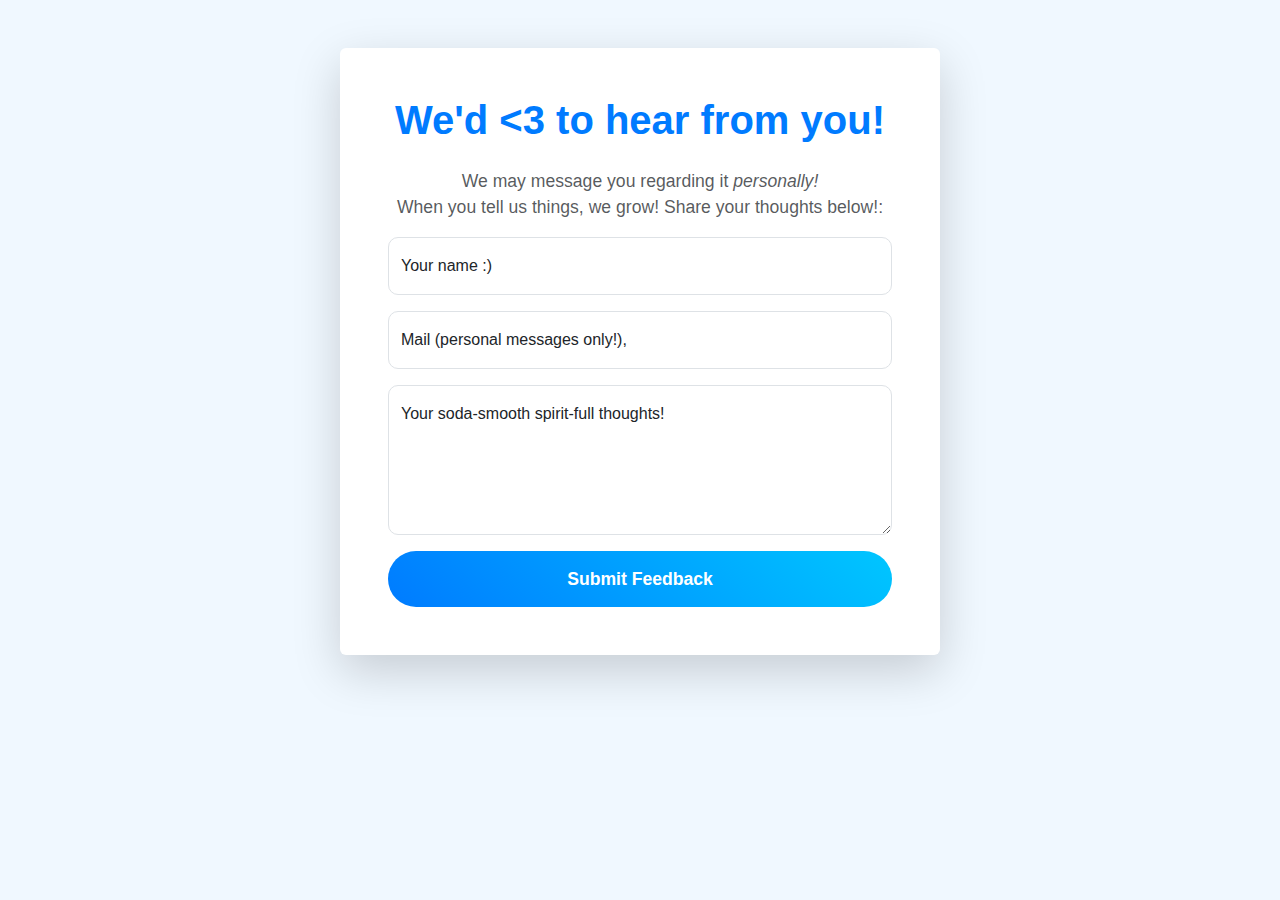
<file: front/feedback.html>
<!DOCTYPE html>
<html lang="en">

<head>

    <meta charset="UTF-8">
    <meta name="viewport" content="width=device-width, initial-scale=1.0">
    <title>Feedback Form</title>

    <link rel="stylesheet" href="https://cdn.jsdelivr.net/npm/bootstrap@5.3.3/dist/css/bootstrap.min.css">
    <link rel="stylesheet" href="feedback.css">

</head>

<body>

    <div class="container my-5">
		

        <div class="feedback-container shadow-lg rounded p-5">

            <h2 class="text-center mb-4">We'd &lt;3 to hear from you!</h2>
            <p class="text-center text-muted">
                We may message you regarding it <i>personally!</i>
                <br />
                When you tell us things, we grow! Share your thoughts below!:
            </p>

            <!-- Feedback Form -->
            <form method="POST">

                <div class="form-floating mb-3">
                    <input type="text" class="form-control" id="name" name="name" placeholder="Your Name" required>
                    <label for="name">Your name :)</label>
                </div>

                <div class="form-floating mb-3">
                    <input type="email" class="form-control" id="email" name="email" placeholder="name@example.com" required>
                    <label for="email">Mail (personal messages only!),</label>
                </div>

                <div class="form-floating mb-3">
                    <textarea class="form-control" id="feedback" name="feedback" placeholder="Share your feedback here" style="height: 150px" required></textarea>
                    <label for="feedback">Your soda-smooth spirit-full thoughts!</label>
                </div>

                <div class="text-center">
                    <button type="submit" class="btn btn-gradient btn-lg w-100">Submit Feedback</button>
                </div>

            </form>

        </div>

    </div>

    <script src="https://cdn.jsdelivr.net/npm/bootstrap@5.3.3/dist/js/bootstrap.bundle.min.js"></script>

</body>

</html>
</file>
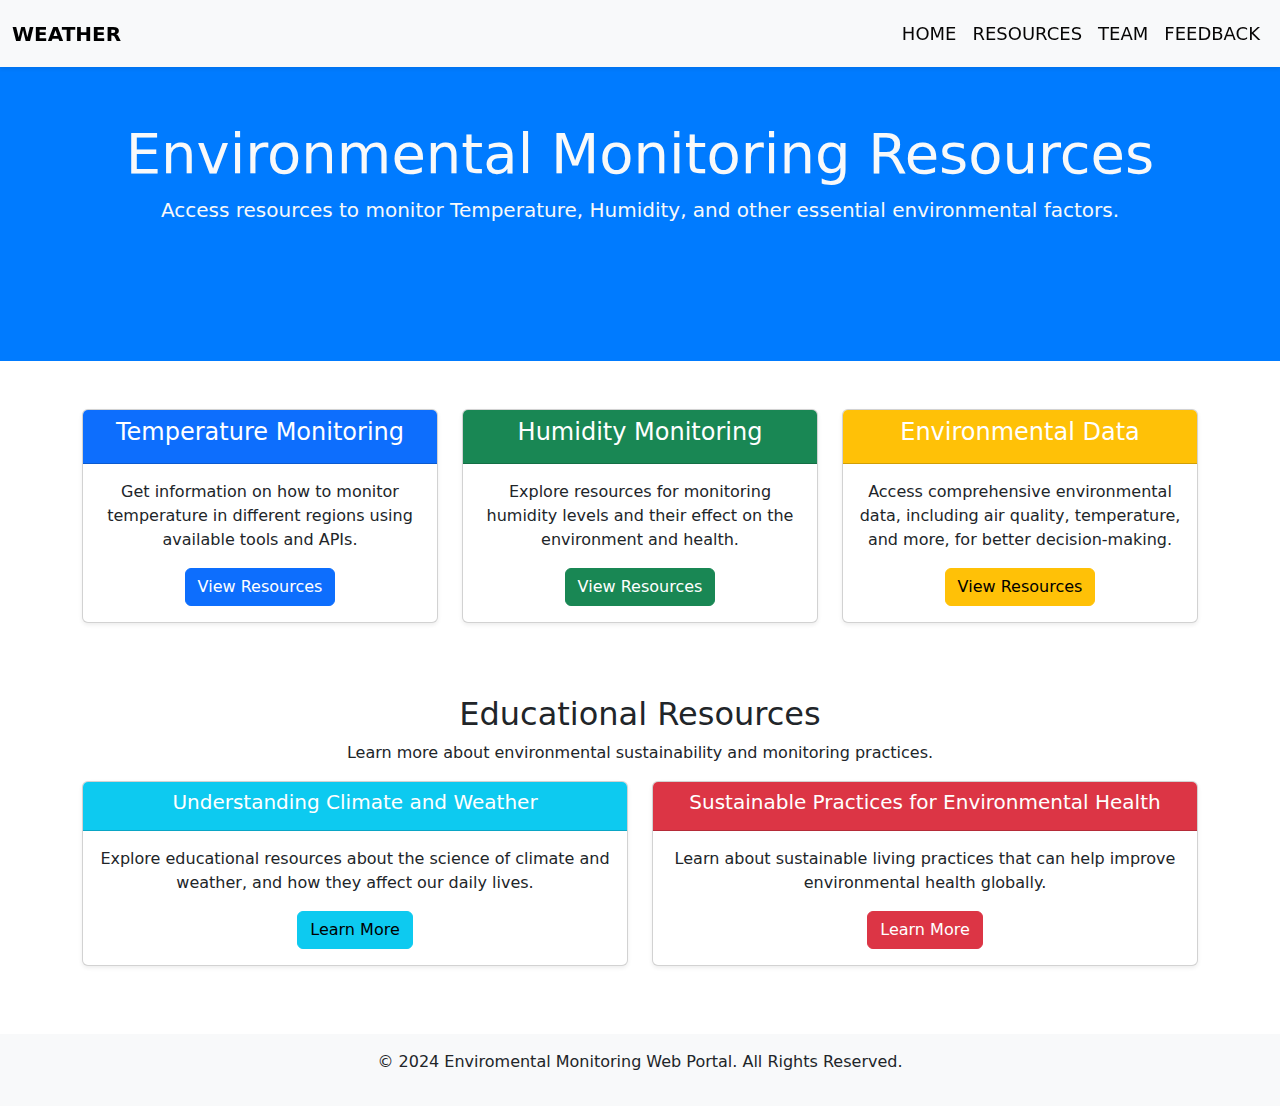
<file: front/resource.html>
<!DOCTYPE html>
<html lang="en">
<head>
    <meta charset="UTF-8">
    <meta name="viewport" content="width=device-width, initial-scale=1.0">
    <title>Resources - Environmental Monitoring Portal</title>
    <link rel="stylesheet" href="resource.css">
    <link rel="stylesheet" href="https://cdnjs.cloudflare.com/ajax/libs/animate.css/4.1.1/animate.min.css">
    <link rel="stylesheet" href="https://cdn.jsdelivr.net/npm/bootstrap@5.3.3/dist/css/bootstrap.min.css">
</head>
<body>
    <!-- Navigation Bar -->
    <nav class="navbar navbar-expand-lg navbar-light bg-light fixed-top shadow-sm">
        <div class="container-fluid">
            <a class="navbar-brand" href="index.html">Weather</a>
            <button class="navbar-toggler" type="button" data-bs-toggle="collapse" data-bs-target="#navbarContent" aria-controls="navbarContent" aria-expanded="false" aria-label="Toggle navigation">
                <span class="navbar-toggler-icon"></span>
            </button>
            <div class="collapse navbar-collapse" id="navbarContent">
                <ul class="navbar-nav ms-auto">
                    <li class="nav-item"><a class="nav-link" href="index.html">Home</a></li>
                    <li class="nav-item"><a class="nav-link" href="resource.html">Resources</a></li>
                    <li class="nav-item"><a class="nav-link" href="team.html">Team</a></li>
                    <li class="nav-item"><a class="nav-link" href="feedback.html">Feedback</a></li>
                </ul>
            </div>
        </div>
    </nav>

    <!-- Hero Section -->
    <div class="hero-section text-center text-light" style="background-color: #007BFF; padding: 120px 20px;">
        <h1 class="display-4 animate__animated animate__fadeInDown">Environmental Monitoring Resources</h1>
        <p class="lead animate__animated animate__fadeInUp">Access resources to monitor Temperature, Humidity, and other essential environmental factors.</p>
    </div>

    <!-- Resource Cards Section -->
    <div class="container my-5">
        <div class="row">
            <!-- Temperature Resources -->
            <div class="col-md-4">
                <div class="card mb-4 shadow-sm">
                    <div class="card-header bg-primary text-white text-center">
                        <h4>Temperature Monitoring</h4>
                    </div>
                    <div class="card-body text-center">
                        <p>Get information on how to monitor temperature in different regions using available tools and APIs.</p>
                        <a href="https://openweathermap.org/current" target="_blank" class="btn btn-primary">View Resources</a>
                    </div>
                </div>
            </div>
            <!-- Humidity Resources -->
            <div class="col-md-4">
                <div class="card mb-4 shadow-sm">
                    <div class="card-header bg-success text-white text-center">
                        <h4>Humidity Monitoring</h4>
                    </div>
                    <div class="card-body text-center">
                        <p>Explore resources for monitoring humidity levels and their effect on the environment and health.</p>
                        <a href="https://www.weather.gov/nhc/humidity" target="_blank" class="btn btn-success">View Resources</a>
                    </div>
                </div>
            </div>
            <!-- Environmental Data Resources -->
            <div class="col-md-4">
                <div class="card mb-4 shadow-sm">
                    <div class="card-header bg-warning text-white text-center">
                        <h4>Environmental Data</h4>
                    </div>
                    <div class="card-body text-center">
                        <p>Access comprehensive environmental data, including air quality, temperature, and more, for better decision-making.</p>
                        <a href="https://www.epa.gov/outdoor-air-quality-data" target="_blank" class="btn btn-warning">View Resources</a>
                    </div>
                </div>
            </div>
        </div>
    </div>

    <!-- Educational Resources Section -->
    <div class="container my-5">
        <h2 class="text-center">Educational Resources</h2>
        <p class="text-center">Learn more about environmental sustainability and monitoring practices.</p>
        <div class="row">
            <div class="col-md-6">
                <div class="card shadow-sm">
                    <div class="card-header bg-info text-white">
                        <h5>Understanding Climate and Weather</h5>
                    </div>
                    <div class="card-body">
                        <p>Explore educational resources about the science of climate and weather, and how they affect our daily lives.</p>
                        <a href="https://www.weather.com/learn" target="_blank" class="btn btn-info">Learn More</a>
                    </div>
                </div>
            </div>
            <div class="col-md-6">
                <div class="card shadow-sm">
                    <div class="card-header bg-danger text-white">
                        <h5>Sustainable Practices for Environmental Health</h5>
                    </div>
                    <div class="card-body">
                        <p>Learn about sustainable living practices that can help improve environmental health globally.</p>
                        <a href="https://www.un.org/sustainabledevelopment/" target="_blank" class="btn btn-danger">Learn More</a>
                    </div>
                </div>
            </div>
        </div>
    </div>

    <!-- Footer -->
    <footer class="text-center py-3" style="background-color: #f8f9fa;">
        <p>© 2024 Enviromental Monitoring Web Portal. All Rights Reserved.</p>
    </footer>

    <script src="https://cdn.jsdelivr.net/npm/bootstrap@5.3.3/dist/js/bootstrap.bundle.min.js"></script>
</body>
</html>
</file>
<file: front/feedback.css>
/* General Styles */
body {
    font-family: 'Arial', sans-serif;
    background-color: #f0f8ff;
    margin: 0;
    padding: 0;
}

/* Feedback Form Container */
.feedback-container {
    background-color: #fff;
    border-radius: 15px;
    box-shadow: 0 4px 20px rgba(0, 0, 0, 0.1);
    max-width: 600px;
    margin: 0 auto;
    padding: 30px;
    transition: transform 0.3s ease, box-shadow 0.3s ease;
}

/* Hover Effect for Form */
.feedback-container:hover {
    transform: translateY(-10px);
    box-shadow: 0 10px 30px rgba(0, 0, 0, 0.2);
}

/* Title and Description */
.feedback-container h2 {
    font-size: 2.5rem;
    color: #007BFF;
    font-weight: bold;
}

.feedback-container p {
    font-size: 1.1rem;
    color: #777;
}

/* Input and Textarea Styling */
.form-floating {
    margin-bottom: 20px;
}

.form-control {
    border-radius: 10px;
    padding: 15px;
    font-size: 1rem;
    transition: all 0.3s ease;
}

/* Focus Effects */
.form-control:focus {
    border-color: #007BFF;
    box-shadow: 0 0 5px rgba(0, 123, 255, 0.5);
}

/* Button Styling */
.btn {
    background: linear-gradient(45deg, #007BFF, #00C6FF);
    color: white;
    border-radius: 50px;
    padding: 15px 30px;
    font-size: 1.1rem;
    font-weight: bold;
    border: none;
    transition: all 0.3s ease;
}

/* Hover Effect for Button */
.btn:hover {
    background: linear-gradient(45deg, #00C6FF, #007BFF);
    transform: scale(1.05);
}

/* Responsive Design */
@media (max-width: 768px) {
    .feedback-container {
        padding: 20px;
        margin: 0 15px;
    }

    .feedback-container h2 {
        font-size: 2rem;
    }

    .form-control {
        font-size: 0.95rem;
    }

    .btn {
        font-size: 1rem;
    }
}
</file>
<file: front/resource.css>
/* Body Styling */
body {
    font-family: 'Arial', sans-serif;
    background-color: #f0f8ff;
    margin: 0;
    padding: 0;
}

/* Navigation Bar Styling */
.navbar {
    background-color: #007BFF;
    padding: 20px 40px;
    box-shadow: 0 4px 15px rgba(0, 0, 0, 0.1);
}

.navbar-brand {
    font-size: 28px;
    font-weight: bold;
    color: white;
    text-transform: uppercase;
}

.navbar-nav .nav-link {
    color: rgb(6, 5, 5);
    font-size: 18px;
    padding: 12px 20px;
    text-transform: uppercase;
    font-weight: 500;
}

/* Hero Section Styling */
.hero-section {
    padding: 120px 20px;
    background-color: #007BFF;
    color: white;
}

/* Card Styling */
.card {
    border-radius: 12px;
    box-shadow: 0 4px 10px rgba(0, 0, 0, 0.1);
    transition: transform 0.3s ease-in-out;
    margin-bottom: 20px;
}

.card:hover {
    transform: translateY(-10px);
}

.card-header {
    background-color: #007BFF;
    color: white;
    text-align: center;
    font-weight: bold;
    padding: 20px;
}

.card-body {
    padding: 20px;
    text-align: center;
}

.card-body h1 {
    font-size: 48px;
    color: #333;
}

/* Button Styling */
.btn {
    border-radius: 20px;
    padding: 10px 20px;
    font-size: 16px;
}

/* Footer Styling */
footer {
    background-color: #f8f9fa;
}

/* Dark Mode Styling */
body.dark-mode {
    background-color: #333;
    color: #fff;
}

body.dark-mode .navbar {
    background-color: #444;
}

body.dark-mode .card {
    background-color: #444;
    color: #fff;
}

body.dark-mode .card-header {
    background-color: #555;
}
</file>
